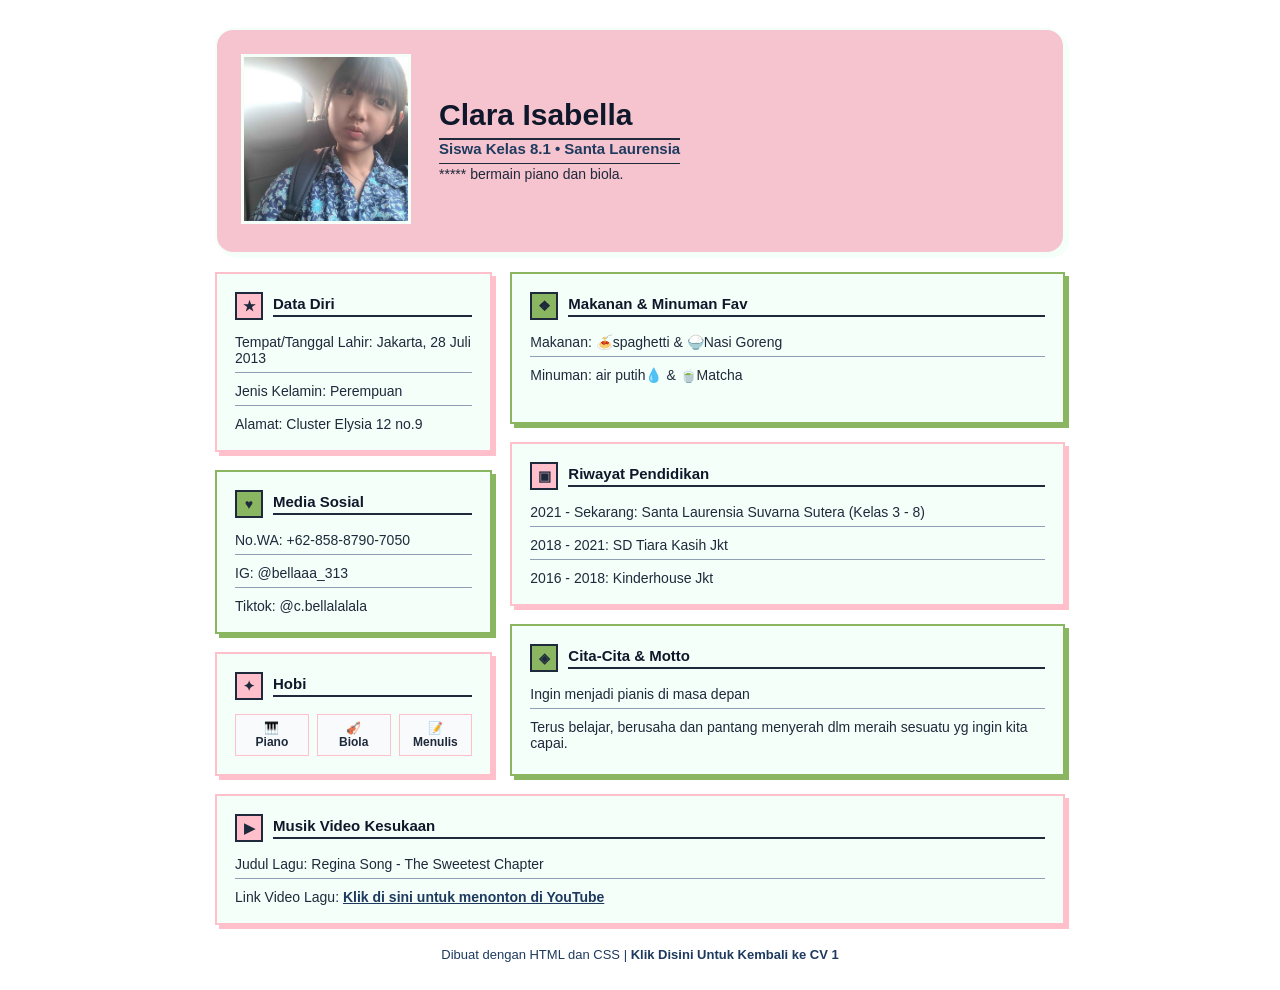
<file: cv2.html>
<!DOCTYPE html>
<html lang="id">
<head>
    <title>CV Clara Isabella</title>
    <link rel="icon" type="image/png" href="https://www.santa-laurensia.com/sutera/wp-content/uploads/2024/10/logo-las-286x300-1.png">
    <link rel="stylesheet" href="styles.css">
</head>
<body class="clara-body">
    <div class="clara-container">

        <header class="clara-card clara-header">
            <a href="index.html" class="clara-foto-link">
                <img src="[data-uri]" alt="Foto Clara Isabella" class="clara-foto">
            </a>
            <div class="clara-header-info">
                <h1 class="clara-nama">Clara Isabella</h1>
                <p class="clara-kelas">Siswa Kelas 8.1 &bull; Santa Laurensia</p>
                <p class="clara-bio">***** bermain piano dan biola.</p>
            </div>
        </header>

        <main class="clara-tengah-grid">

            <div class="clara-kolom">
                <section class="clara-card clara-card-pink">
                    <div class="clara-judul-baris">
                        <span class="clara-ikon-kotak clara-bg-pink">★</span>
                        <span class="clara-judul-teks">Data Diri</span>
                    </div>
                    <ul class="clara-list">
                        <li class="clara-list-item">Tempat/Tanggal Lahir: Jakarta, 28 Juli 2013</li>
                        <li class="clara-list-item">Jenis Kelamin: Perempuan</li>
                        <li class="clara-list-item">Alamat: Cluster Elysia 12 no.9</li>
                    </ul>
                </section>

                <section class="clara-card clara-card-green">
                    <div class="clara-judul-baris">
                        <span class="clara-ikon-kotak clara-bg-green">♥</span>
                        <span class="clara-judul-teks">Media Sosial</span>
                    </div>
                    <ul class="clara-list">
                        <li class="clara-list-item">No.WA: +62-858-8790-7050</li>
                        <li class="clara-list-item">IG: @bellaaa_313</li>
                        <li class="clara-list-item">Tiktok: @c.bellalalala</li>
                    </ul>
                </section>

                <section class="clara-card clara-card-pink">
                    <div class="clara-judul-baris">
                        <span class="clara-ikon-kotak clara-bg-pink">✦</span>
                        <span class="clara-judul-teks">Hobi</span>
                    </div>
                    <div class="clara-tags">
                        <span class="clara-tag">🎹<br>
                        Piano</span>
                        <span class="clara-tag">🎻<br>
                        Biola</span>
                        <span class="clara-tag">📝<br>
                        Menulis</span>
                    </div>
                </section>
            </div>

            <div class="clara-kolom">
                <section class="clara-card clara-card-green">
                    <div class="clara-judul-baris">
                        <span class="clara-ikon-kotak clara-bg-green">❖</span>
                        <span class="clara-judul-teks">Makanan & Minuman Fav</span>
                    </div>
                    <ul class="clara-list">
                        <li class="clara-list-item">Makanan: 🍝spaghetti & 🍚Nasi Goreng</li>
                        <li class="clara-list-item">Minuman: air putih💧 & 🍵Matcha</li>
                    </ul>
                </section>

                <section class="clara-card clara-card-pink">
                    <div class="clara-judul-baris">
                        <span class="clara-ikon-kotak clara-bg-pink">▣</span>
                        <span class="clara-judul-teks">Riwayat Pendidikan</span>
                    </div>
                    <ul class="clara-list">
                        <li class="clara-list-item">2021 - Sekarang: Santa Laurensia Suvarna Sutera (Kelas 3 - 8)</li>
                        <li class="clara-list-item">2018 - 2021: SD Tiara Kasih Jkt</li>
                        <li class="clara-list-item">2016 - 2018: Kinderhouse Jkt</li>
                    </ul>
                </section>

                <section class="clara-card clara-card-green">
                    <div class="clara-judul-baris">
                        <span class="clara-ikon-kotak clara-bg-green">◈</span>
                        <span class="clara-judul-teks">Cita-Cita & Motto</span>
                    </div>
                    <ul class="clara-list">
                        <li class="clara-list-item">Ingin menjadi pianis di masa depan</li>
                        <li class="clara-list-item">Terus belajar, berusaha dan pantang menyerah dlm meraih sesuatu yg ingin kita capai.</li>
                    </ul>
                </section>
            </div>

        </main>

        <section class="clara-card clara-card-pink clara-bawah">
            <div class="clara-judul-baris">
                <span class="clara-ikon-kotak clara-bg-pink">▶</span>
                <span class="clara-judul-teks">Musik Video Kesukaan</span>
            </div>
            <ul class="clara-list">
                <li class="clara-list-item">Judul Lagu: Regina Song - The Sweetest Chapter</li>
                <li class="clara-list-item">Link Video Lagu: <a href="https://www.youtube.com/watch?v=m5T5GRblC9U&list=RDm5T5GRblC9U&start_radio=1" target="_blank" class="clara-link-yt">Klik di sini untuk menonton di YouTube</a></li>
            </ul>
        </section>

        <footer class="clara-footer">
            Dibuat dengan HTML dan CSS | <a href="index.html" class="clara-link-beranda">Klik Disini Untuk Kembali ke CV 1</a>
        </footer>

    </div>
</body>
</html>
</file>
<file: styles.css>
* {
    box-sizing: border-box;
    margin: 0;
    padding: 0;
}

.clara-body {
    background-image: url("https://i.pinimg.com/1200x/ff/27/bc/ff27bcb75f3379349fb43900da446593.jpg");
    background-size: cover;
    background-position: center;
    background-repeat: no-repeat;
    background-attachment: fixed;
    font-family: Arial, Helvetica, sans-serif;
    color: #1e293b;
    padding: 28px 16px;
}

.clara-container {
    max-width: 850px;
    margin: 0 auto;
    display: flex;
    flex-direction: column;
    gap: 18px;
}

.clara-card {
    background-color: mintcream;
    border: 2px solid mintcream;
    border-radius: 0px;
    padding: 18px;
    box-shadow: 4px 4px 0px mintcream;
}

.clara-header {
    background-color: pink;
    display: flex;
    align-items: center;
    gap: 28px;
    padding: 24px;
}

.clara-foto-link {
    display: block;
    flex-shrink: 0;
}

.clara-foto {
    width: 170px;
    height: 170px;
    border-radius: 0px;
    object-fit: cover;
    border: 3px solid mintcream;
    background-color: #ffffff;
}

.clara-header {
    background-color: #f5c4ce;
    border-radius: 18px;
    display: flex;
    align-items: center;
    gap: 28px;
    padding: 24px;
}

.clara-nama {
    font-size: 30px;
    font-weight: bold;
    color: #0f172a;
    border-bottom: 2px solid #1e293b;
    padding-bottom: 6px;
    width: 100%;
}

.clara-kelas {
    font-size: 15px;
    font-weight: bold;
    color: #1e3a5f;
    border-bottom: 1.5px solid #1e293b;
    padding-bottom: 6px;
    width: 100%;
}

.clara-bio {
    font-size: 14px;
    line-height: 1.5;
}

.clara-tengah-grid {
    display: grid;
    grid-template-columns: 1fr 2fr;
    gap: 18px;
}

.clara-kolom {
    display: flex;
    flex-direction: column;
    gap: 18px;
}

.clara-kolom .clara-card {
    flex: 1;
}

.clara-card-merah {
    border-color: pink;
    box-shadow: 4px 4px 0px pink;
}

.clara-card-pink {
    border-color: pink;
    box-shadow: 4px 4px 0px pink;
}

.clara-card-green {
    border-color: #8ab661;
    box-shadow: 4px 4px 0px #8AB661;
}

.clara-judul-baris {
    display: flex;
    align-items: center;
    gap: 10px;
    margin-bottom: 14px;
}

.clara-ikon-kotak {
    width: 28px;
    height: 28px;
    border: 2px solid #1e293b;
    display: flex;
    align-items: center;
    justify-content: center;
    font-size: 14px;
    font-weight: bold;
    flex-shrink: 0;
}

.clara-judul-teks {
    font-size: 15px;
    font-weight: bold;
    color: #0f172a;
    border-bottom: 2px solid #1e293b;
    padding-bottom: 3px;
    flex: 1;
}

.clara-bg-pink {
    background-color: pink;
}

.clara-bg-green {
    background-color: #8AB661;
}

.clara-bg-green {
    background-color: #8AB661;
}

.clara-bg-pink {
    background-color:pink;
}

.clara-list {
    list-style: none;
    display: flex;
    flex-direction: column;
    gap: 10px;
}

.clara-list-item {
    font-size: 14px;
    padding-bottom: 6px;
    border-bottom: 1.5px solid #8f9eb4;
}

.clara-list-item:last-child {
    border-bottom: none;
    padding-bottom: 0;
}

.clara-tags {
    display: grid;
    grid-template-columns: 1fr 1fr 1fr;
    gap: 8px;
    margin-top: 10px;
}

.clara-tag {
    border: 1.5px solid pink;
    border-radius: 0px;
    padding: 6px 4px;
    font-size: 12px;
    font-weight: bold;
    text-align: center;
    background-color: #f8fafc;
}

.clara-link-yt {
    color: #1e3a5f;
    font-weight: bold;
    text-decoration: underline;
}

.clara-footer {
    text-align: center;
    font-size: 13px;
    color:#1e3a5f ;
    margin-top: 4px;
}

.clara-link-beranda {
    color: #1e3a5f;
    font-weight: bold;
    text-decoration: none;
}
</file>
